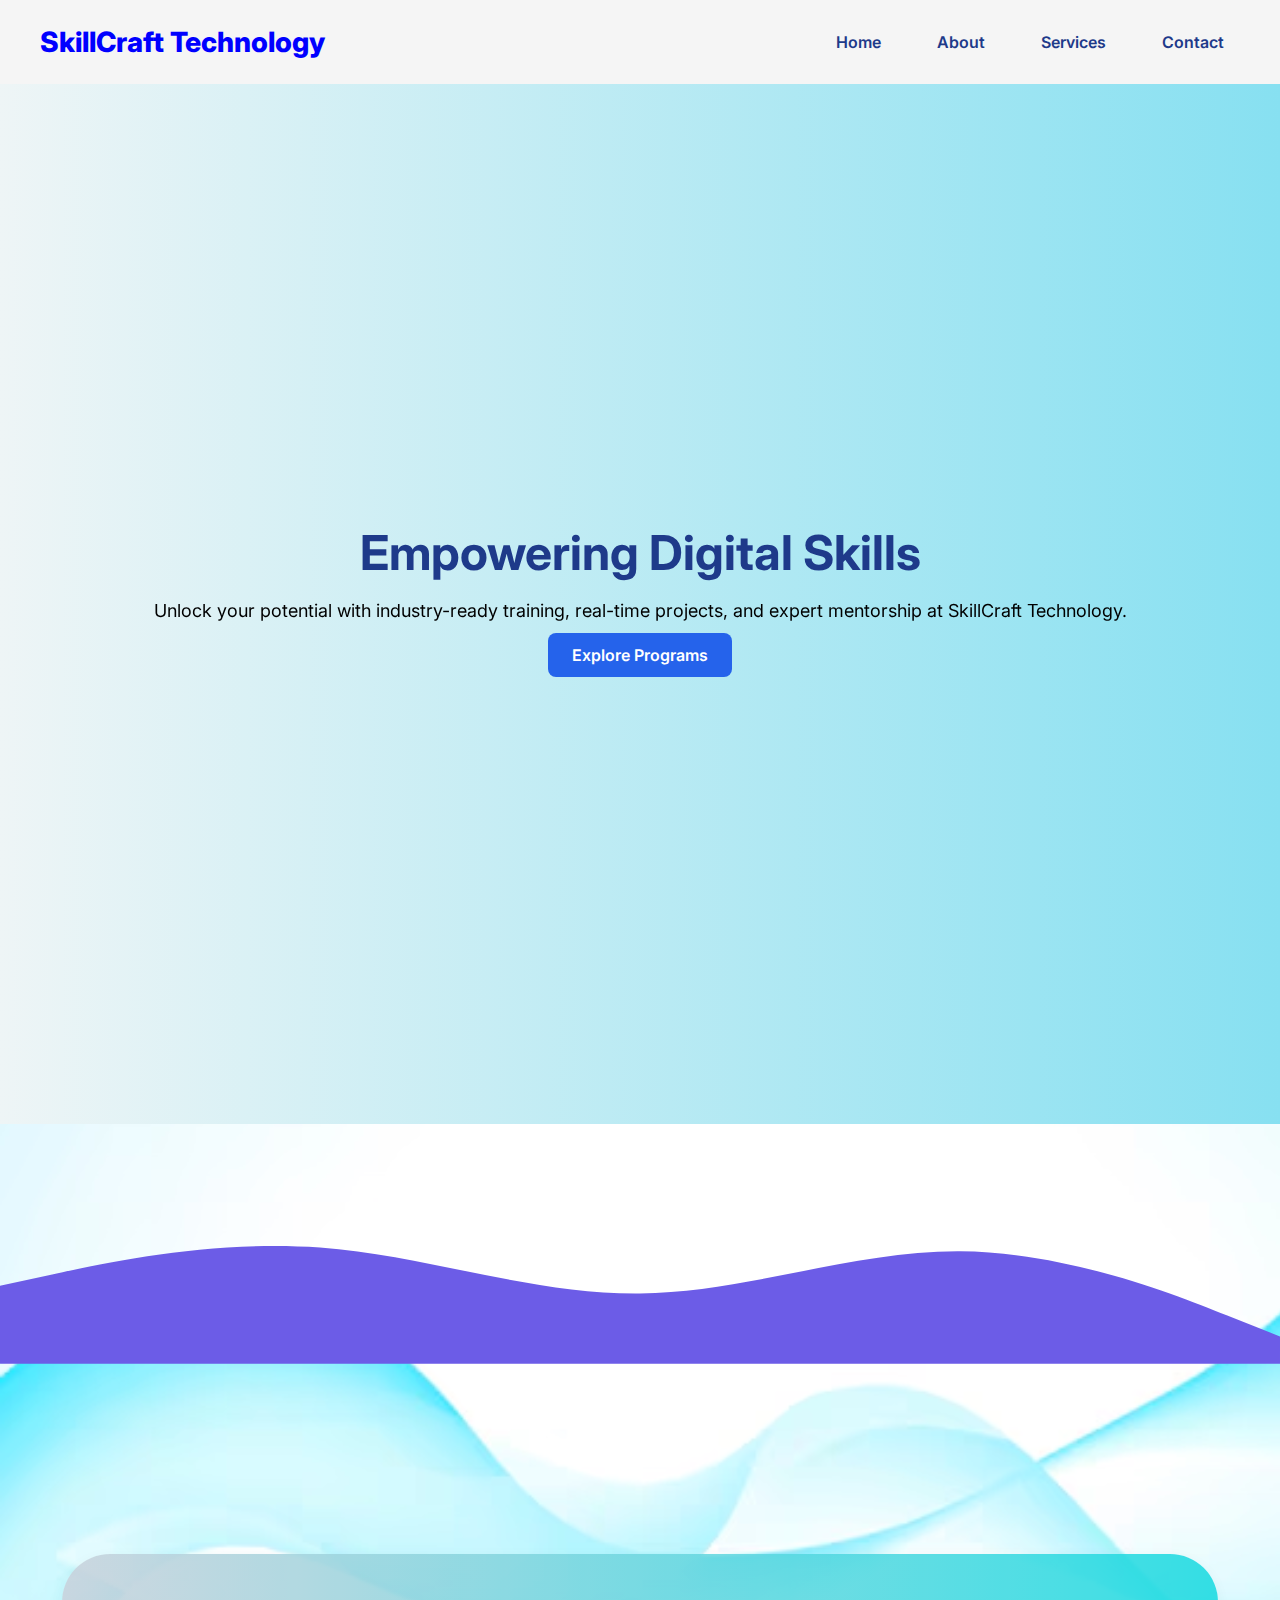
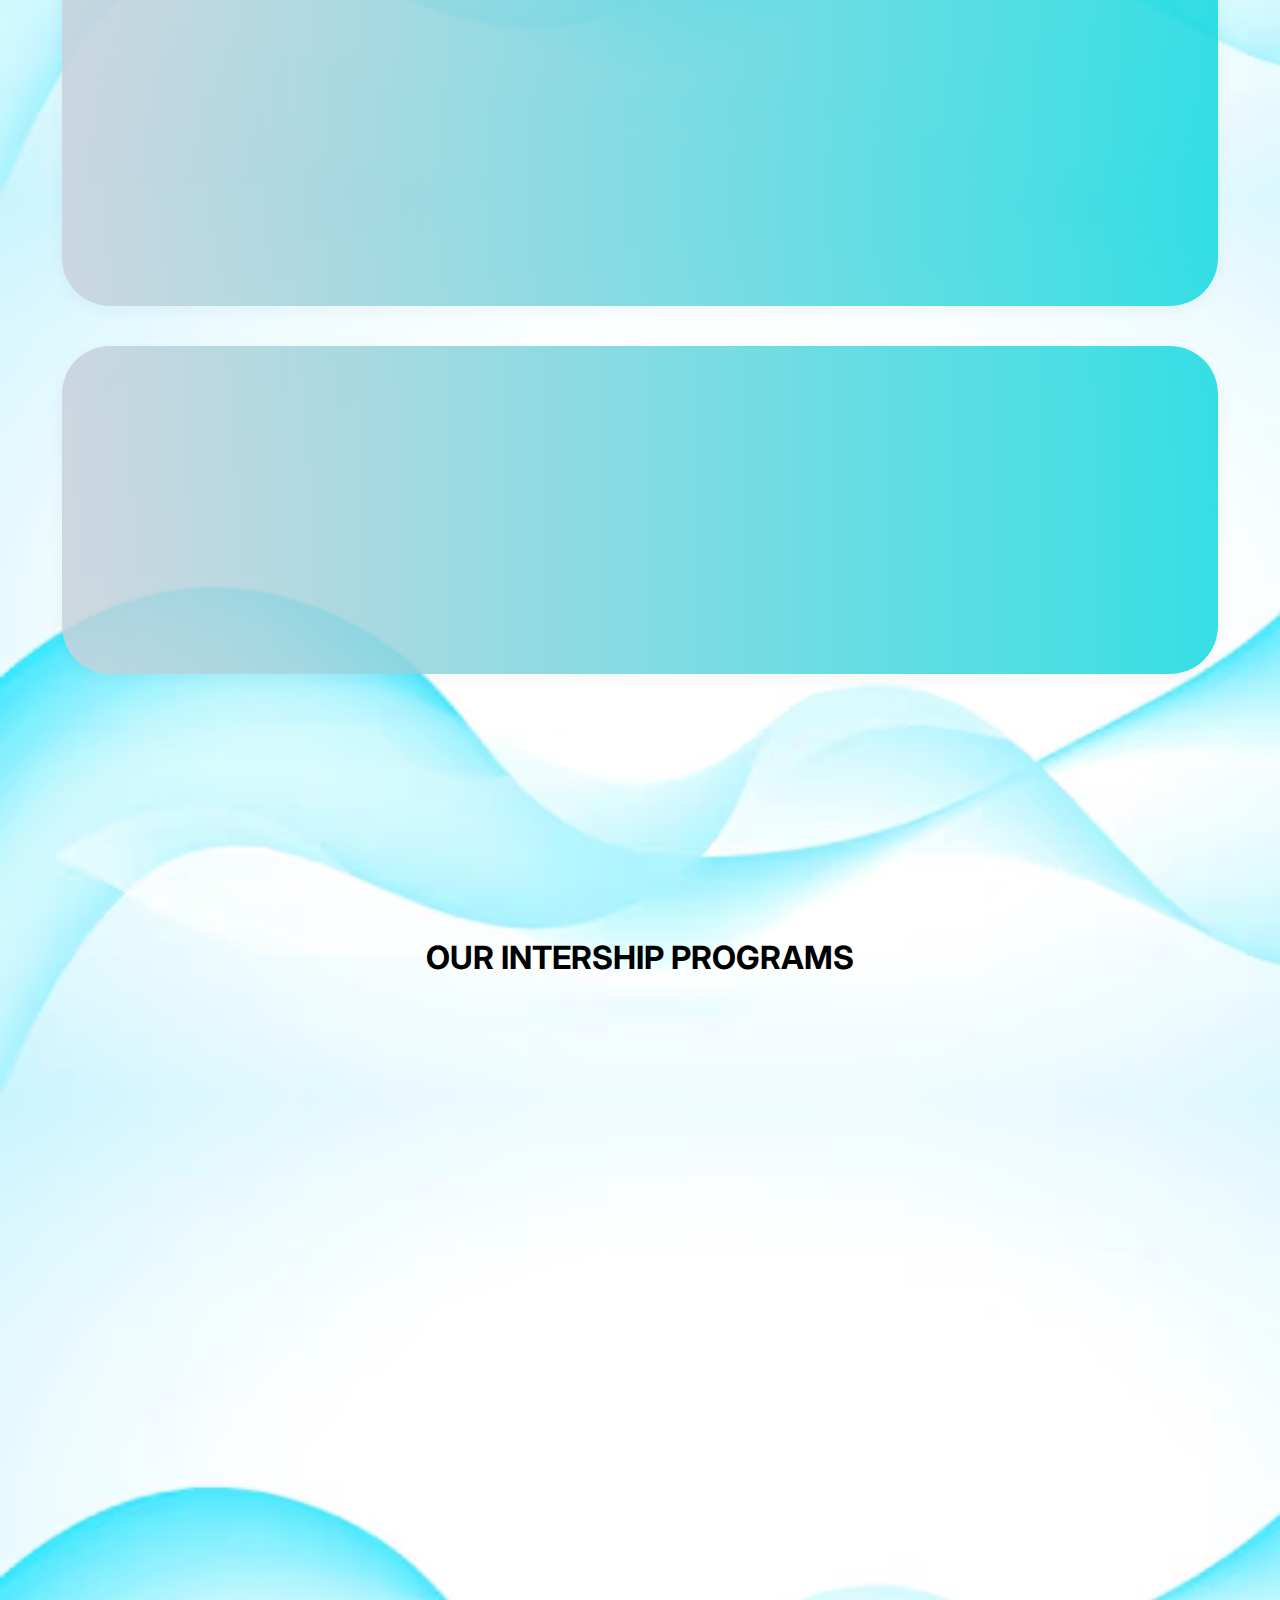
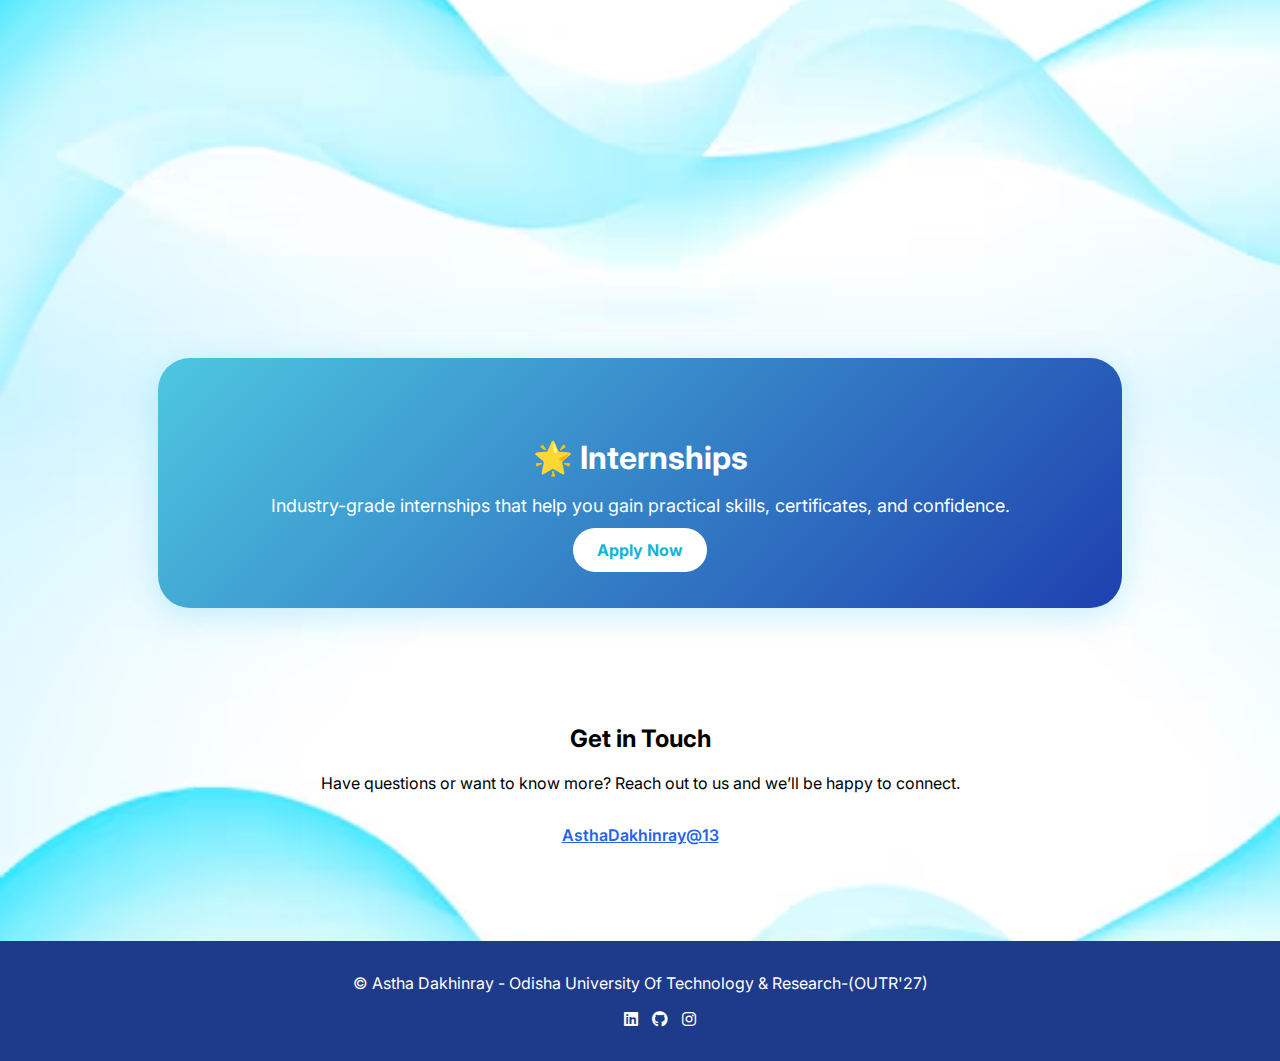
<file: rlp.html>
<!DOCTYPE html>
<html lang="en">
<head>
  <meta charset="UTF-8">
  <meta name="viewport" content="width=device-width, initial-scale=1.0">
  <title>SkillCraft Technology</title>
  <link rel="stylesheet" href="rlp.css">
  <link rel="preconnect" href="https://fonts.googleapis.com">
    <link rel="preconnect" href="https://fonts.gstatic.com" crossorigin> 
    <link href="https://fonts.googleapis.com/css2?family=Poppins:ital,wght@0,100;0,200;0,300;0,400;0,500;0,600;0,700;0,800;0,900;1,100;1,200;1,300;1,400;1,500;1,600;1,700;1,800;1,900&display=swap" rel="stylesheet">
    <link
      rel="stylesheet"
      href="https://cdnjs.cloudflare.com/ajax/libs/font-awesome/6.4.0/css/all.min.css"
    />
  <link href="https://fonts.googleapis.com/css2?family=Inter:wght@400;600;800&display=swap" rel="stylesheet">

  <link href="https://unpkg.com/aos@2.3.1/dist/aos.css" rel="stylesheet">

</head>
<body>
  <header id="navbar">
    <nav class="nav-container">
      <div class="logo">SkillCraft Technology</div>
      <button class="menu-toggle" id="menu-toggle">&#9776;</button>
      <ul class="nav-links" id="nav-links">
        <li><a href="#home">Home</a></li>
        <li><a href="#about">About</a></li>
        <li><a href="#services">Services</a></li>
        <li><a href="#contact">Contact</a></li>
      </ul>
    </nav>

  </header>

  <section id="home" class="section hero">
    <div class="hero-content">
      <h1 data-aos="fade-up" data-aos-duration="1200">Empowering Digital Skills</h1>
      <p data-aos="fade-up" data-aos-delay="200" data-aos-duration="1200">Unlock your potential with industry-ready training, real-time projects, and expert mentorship at SkillCraft Technology.</p>
      <a href="#services" class="cta-button"class="btn" data-aos="fade-up">Explore Programs</a>
    </div>
  </section>

  <div class="morph-divider">
    <svg viewBox="0 0 1440 320">
      <path fill="#6c5ce7">
        <animate attributeName="d" dur="10s" repeatCount="indefinite"
          values="
          M0,192L60,170.7C120,149,240,107,360,117.3C480,128,600,192,720,197.3C840,203,960,149,1080,144C1200,139,1320,181,1380,202.7L1440,224L1440,320L1380,320C1320,320,1200,320,1080,320C960,320,840,320,720,320C600,320,480,320,360,320C240,320,120,320,60,320L0,320Z;
  
          M0,128L60,160C120,192,240,256,360,256C480,256,600,192,720,154.7C840,117,960,107,1080,138.7C1200,171,1320,245,1380,282.7L1440,320L1440,0L1380,0C1320,0,1200,0,1080,0C960,0,840,0,720,0C600,0,480,0,360,0C240,0,120,0,60,0L0,0Z;
  
          M0,192L60,170.7C120,149,240,107,360,117.3C480,128,600,192,720,197.3C840,203,960,149,1080,144C1200,139,1320,181,1380,202.7L1440,224L1440,320L1380,320C1320,320,1200,320,1080,320C960,320,840,320,720,320C600,320,480,320,360,320C240,320,120,320,60,320L0,320Z
          " />
      </path>
    </svg>
  </div>


  <section id="about" class="section"> 
    <div class="circle">
      <div class="content1" id="c1">
        <h2 data-aos="fade-up">Why Choose Us?</h2>
        <p data-aos="fade-up" data-aos-delay="100">We bridge the gap between academic knowledge 🎓 and real-world skills 💼 through innovative, hands-on programs.</p>
        <p data-aos="fade-up" data-aos-delay="100">From Web Development 🌐 and AI/ML 🧠 to App Development 📱, Data Science 📊, and Cybersecurity 🛡️ — we offer future-ready training tailored to industry demands.</p>
        <p data-aos="fade-up" data-aos-delay="100">At SkillCraft Technology, gain real project experience ⚙️, mentorship from experts 👨‍🏫, and the confidence to excel in a competitive tech world.
          Build. Innovate. Grow. 🚀</p>
      </div>
      <br>
      <br>
      <div class="content1" id="c2">
        <h2 data-aos="fade-up">We provide industry designed internship programs.</h2>
        <p data-aos="fade-up" data-aos-delay="100">At the heart of SkillCraft Technology lies a commitment to empowering individuals through skills development.</p>
        <p data-aos="fade-up" data-aos-delay="100"> We understand that in today's dynamic landscape, continuous upskilling is not just an advantage but a necessity.</p>
        <p data-aos="fade-up" data-aos-delay="100"> Through our meticulously curated internship programs and educational initiatives, we equip students with the practical knowledge and hands-on experience needed to thrive in their chosen fields.</p>
      </div>
    </div>
  </section>

  <section id="services" class="section services">
    <h1>OUR INTERSHIP PROGRAMS</h1>
    <div class="cards">
      <div class="card" data-aos="zoom-in" data-aos-delay="200">
        <h3>Web Development</h3>
        <p>Hands-on training in HTML, CSS, JavaScript, and modern frameworks with live project experience.</p>
        <a href="#contact" class="internship-cta">Apply Now</a>
      </div>
      <div class="card" data-aos="zoom-in" data-aos-delay="200">
        <h3>AI/ML Programs</h3>
        <p>Work with cutting-edge AI tools, Python, and real datasets guided by experienced mentors.</p>
        <a href="#contact" class="internship-cta">Apply Now</a>
      </div>
      <div class="card" data-aos="zoom-in" data-aos-delay="200">
        <h3>App Development</h3>
        <p>Build powerful mobile applications with modern tools and frameworks, guided by expert mentors.</p>
        <a href="#contact" class="internship-cta">Apply Now</a>
      </div>
      <div class="card" data-aos="zoom-in" data-aos-delay="200">
        <h3>Software Development</h3>
        <p>Master software engineering principles and gain practical experience with real-world software projects.</p>
        <a href="#contact" class="internship-cta">Apply Now</a>
      </div>
      <div class="card" data-aos="zoom-in" data-aos-delay="200">
        <h3>Data Science</h3>
        <p>Learn data analysis, visualization, and modeling with Python, SQL, and industry datasets.</p>
        <a href="#contact" class="internship-cta">Apply Now</a>
      </div>
      <div class="card" data-aos="zoom-in" data-aos-delay="200">
        <h3>Cyber Security</h3>
        <p>Understand cyber threats and defense mechanisms while working with real security tools and techniques.</p>
        <a href="#contact" class="internship-cta">Apply Now</a>
      </div>
      <div class="card" data-aos="zoom-in" data-aos-delay="200">
        <h3>Machine Learning</h3>
        <p>Explore ML algorithms, model training, and deployment using Python, TensorFlow, and Scikit-learn.</p>
        <a href="#contact" class="internship-cta">Apply Now</a>
      </div>
      <div class="card" data-aos="zoom-in" data-aos-delay="200">
        <h3>Graphic Design</h3>
        <p>Create compelling visual content using tools like Photoshop, Illustrator, and Canva.</p>
        <a href="#contact" class="internship-cta">Apply Now</a>
      </div>
      <div class="card" data-aos="zoom-in" data-aos-delay="200">
        <h3>UI/UX Design</h3>
        <p>Learn design thinking, wireframing, and prototyping with Figma and modern UX principles.</p>
        <a href="#contact" class="internship-cta">Apply Now</a>
      </div>
      <div class="card" data-aos="zoom-in" data-aos-delay="200">
        <h3>Digital Marketing</h3>
        <p>Get hands-on experience with SEO, social media marketing, analytics, and campaign strategies.</p>
        <a href="#contact" class="internship-cta">Apply Now</a>
      </div>
    </div>
  </section>
  <div class="internship-highlight">
    <h3>🌟 Internships</h3>
    <p>Industry-grade internships that help you gain practical skills, certificates, and confidence.</p>
    <a href="#contact" class="internship-cta">Apply Now</a>
  </div>


  <section id="contact" class="section">
    <div class="content">
      <h2>Get in Touch</h2>
      <p>Have questions or want to know more? Reach out to us and we’ll be happy to connect.</p>
      <a href="mailto:asthadakhinray13022005@gmail.com" class="contact-link">AsthaDakhinray@13</a>
    </div>
  </section>
 


  <footer>
    <p>  &copy; Astha Dakhinray - Odisha University Of Technology & Research-(OUTR'27)</p>
    <div class="social_media">
          <ul>
            <a href="https://www.linkedin.com/in/astha-dakhinray-02b0852a0/"><i class="fab fa-linkedin"></i></a>
            <a href="https://github.com/Astha132005"><i class="fa-brands fa-github"></i></a>
            <a href="https://www.instagram.com/reyalistic.me/?igsh=a2lmMWFuamE3MHJn#"><i class="fa-brands fa-instagram"></i></a>
          </ul>
    </div>
  </footer>

  <script src="rlp.js"></script>
  <script src="https://unpkg.com/aos@2.3.1/dist/aos.js"></script>
  <script>
    AOS.init({
      duration: 1200,
      once: true
    });
  </script>
</body>
</html>
</file>
<file: rlp.css>
body {
  margin: 0;
  font-family: 'Inter', sans-serif;
  scroll-behavior: smooth;
  background-image: url(scwp.avif);
  height: 100vh;
  background-size: cover;
}
html {
  scroll-behavior: smooth;
}
.card, .btn, h2, p {
  transition: all 0.8s ease;
}
.hero-content h1,p{
  transition: all 1s ease;
}
header {
  position: fixed;
  width: 100%;
  top: 0;
  left: 0;
  background: whitesmoke;
  z-index: 1000;
  transition: all 0.3s ease-in-out;
}
.logo {
  display: flex;
  align-items: center;
  gap: 0.6rem;
  font-weight: 700;
  font-size: 1.2rem;
  color: #000;
}

.logo-img {
  height: 40px;
  width: auto;
  display: inline-block;
}

.logo-img {
  height: 40px;
  vertical-align: middle;
  margin-right: 10px;
}

.faq {
  max-width: 800px;
  margin: 0 auto;
  text-align: left;
}

.faq-item {
  margin-bottom: 1rem;
}

.faq-question {
  width: 100%;
  padding: 1rem;
  font-weight: bold;
  background: linear-gradient(to right, #166cd5, #13d9e0);
  border: none;
  cursor: pointer;
  border-radius: 5px;
  text-align: left;
}

.faq-answer {
  display: none;
  padding: 1rem;
  background-color: rgb(169, 208, 229);
  color: black;
  border: 1px solid #ddd;
  border-top: none;
  border-radius: 0 0 5px 5px;
}

.faq-question.active + .faq-answer {
  display: block;
}

header.scrolled {
  background-color: whitesmoke;
  box-shadow: 0 2px 10px rgba(0, 0, 0, 0.1);
}

.morph-divider {
  width: 100%;
  overflow: hidden;
  line-height: 0;
}
.morph-divider svg {
  display: block;
  width: 100%;
  height: auto;
}

.nav-container {
  max-width: 1200px;
  margin: 0 auto;
  display: flex;
  justify-content: space-between;
  align-items: center;
  padding: 1rem 2rem;
}

.logo {
  font-size: 1.75rem;
  font-weight: 800;
  color: #0000ff;
}

.nav-links {
  list-style: none;
  display: flex;
  gap: 1.5rem;
}

.nav-links a {
  text-decoration: none;
  color: #1e3a8a;
  font-weight: 600;
  padding: 0.5rem 1rem;
  border-radius: 999px;
  transition: all 0.3s ease;
  position: relative;
}

.nav-links a:hover {
  background: linear-gradient(to right, #6a11cb, #2575fc);
  color: white;
  box-shadow: 0 2px 6px rgba(0, 0, 0, 0.1);
}
.contact-section{
  background: linear-gradient(to right, #03caf7, #becce5);
  padding: 0.5rem 1rem;
  border-radius: 100px;
  margin: 10rem 10rem 10rem 10rem;
}
.contact-section:hover{
  background: linear-gradient(to right, #1b1c1d, #095ae5);
  color: white;
}
.social-icons a{
  color: rgb(250, 252, 252);
  opacity: 0.5;
}
.social-icons a:hover{
  transition: color 3s ease;
  color: white;
  opacity: 1;
}
.section {
  padding: 6rem 2rem;
  text-align: center;
}

.hero {
  background: linear-gradient(to right, #eef5f6, #87e0f1);
  min-height: 100vh;
  display: flex;
  align-items: center;
  justify-content: center;
  flex-direction: column;
  padding-top: 8rem;
}
.circle{
  display: flex;
  justify-content: center;
  align-items: center;
  gap: 40px;
  flex-wrap: wrap;
  margin: 50px auto;
  max-width: 95%;
  display: inline-block;
} 
.content1{
  background: linear-gradient(to right, #c9d1db, #13d9e0);
  border-radius: 3rem;
  color: black;
  padding: 1.875rem;
  box-shadow: 0 4px 20px rgba(0, 0, 0, 0.05);
  transition: box-shadow 5s ease ;
  text-align: center;
  display: flex;
  opacity:0.85;
  flex-direction: column;
  justify-content: center;
  line-height: 1.5;
  word-wrap: break-word;
  backface-visibility: hidden;
  transform-style: preserve-3d;
  transform: rotateY(0deg); 
  transform-origin: center center;
}

.content1:hover{
  color: white;
  background: linear-gradient(to right, #0c59bf, #01090b);
  transition-timing-function: 5s;
  box-shadow: 0 6px 24px black;
  opacity: 1;
}
.hero-content h1 {
  font-size: 3rem;
  color: #1E3A8A;
  margin-bottom: 1rem;
}

.hero-content p {
  font-size: 1.125rem;
  color: black;
  margin-bottom: 1.5rem;
}

.cta-button {
  padding: 0.75rem 1.5rem;
  background-color: #2563EB;
  color: white;
  border-radius: 0.5rem;
  text-decoration: none;
  font-weight: 600;
  transition: background-color 0.3s ease;
}

.cta-button:hover {
  background-color: #1E40AF;
}

.services .cards {
  display: grid;
  grid-template-columns: repeat(auto-fit, minmax(250px, 1fr));
  gap: 2rem;
  margin-top: 2rem;
}

.card {
  background: linear-gradient(to right, #0cc4f2, #f6f6f7);
  color: black;
  padding: 2rem;
  border-radius: 1rem;
  box-shadow: 0 4px 20px rgba(0, 0, 0, 0.05);
  transition: box-shadow 3s ease;
}

.card .internship-cta{
  background: black;
  color: white;
  transition: box-shadow 2s ease;
}
.card .internship-cta:hover{
  background: linear-gradient(to right, #ebf0f0, #1bf4e9);
  color: black;
  box-shadow: 0 6px 24px black;
  transform: translateY(-5px) scale(1.02);
}
.card:hover {
  background: linear-gradient(to right, #0c09ca, #010107);
  color:wheat;
  box-shadow: 0 6px 24px black;
  transform: translateY(-5px) scale(1.02);
}

footer {
  background: #1E3A8A;
  color: white;
  text-align: center;
  padding: 1rem;
}

.contact-link {
  display: inline-block;
  margin-top: 1rem;
  color: #2563EB;
  font-weight: 600;
  text-decoration: underline;
}

.internship-highlight {
  background: linear-gradient(135deg, #4dc7e0, #1E40AF);
  color: white;
  padding: 3rem 2rem;
  border-radius: 2rem;
  text-align: center;
  margin-top: 3rem;
  box-shadow: 0 8px 32px rgba(123, 212, 248, 0.4);
  max-width: 900px;
  margin-left: auto;
  margin-right: auto;
  transition: transform 0.3s ease, box-shadow 0.3s ease;
}
.internship-highlight:hover{
  background: linear-gradient(135deg,#1E40AF, #28c6ea);
}
.internship-highlight h3 {
  font-size: 2rem;
  margin-bottom: 1rem;
}

.internship-highlight p {
  font-size: 1.125rem;
  margin-bottom: 1.5rem;
}

.internship-cta {
  background-color: white;
  color: #13b4d8;
  padding: 0.75rem 1.5rem;
  border-radius: 999px;
  text-decoration: none;
  font-weight: bold;
  transition: background-color 0.3s ease;
}

.internship-cta:hover {
  background-color: #13edf1;
  color: black;
}

.internship-highlight:hover {
  transform: scale(1.02);
  box-shadow: 0 10px 40px rgba(59, 130, 246, 0.6);
}
.menu-toggle {
  display: none;
  font-size: 1.8rem;
  background: none;
  color: #0c0c0c;
  border: none;
  cursor: pointer;
}

@media (max-width: 768px) {
  .menu-toggle {
    display: block;
  }

  .nav-links {
    display: none;
    flex-direction: column;
    position: absolute;
    top: 64px;
    right: 1.5rem;
    background-color: #ccccff;
    padding: 1rem;
    border-radius: 0.5rem;
    box-shadow: 0 4px 12px rgba(0, 0, 0, 0.3);
  }

  .nav-links.show {
    display: flex;
  }

  .nav-links li {
    margin: 0.5rem 0;
  }
  .contact-section{
    margin: 10rem 10rem 10rem 10rem;
  }
}
.footer.social_media{
    color: white;
    opacity: 1;
    position: absolute;
    left: 25%;
    bottom: 50px;
}
.social_media i{
    color: white;
    opacity: 1;
    padding: 0 5px;
}
</file>
